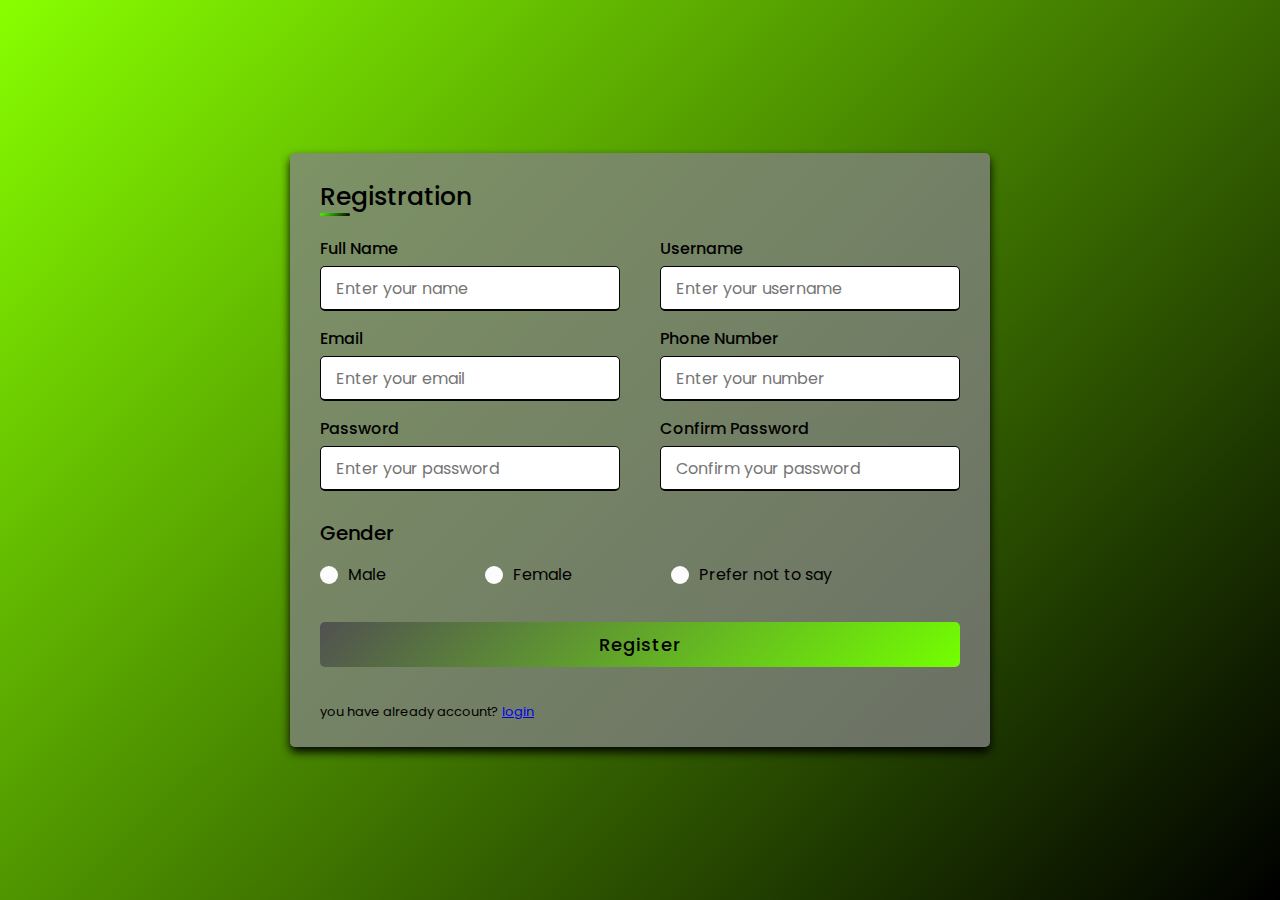
<file: ragistration/index.html>
<!DOCTYPE html>
<html lang="en">
<head>
    <meta charset="UTF-8">
    <meta name="viewport" content="width=device-width, initial-scale=1.0">
    <title>Document</title>
</head>
<html lang="en" dir="ltr">
  <head>
    <meta charset="UTF-8">
    <title> Responsive Registration Form | CodingLab </title>
    <link rel="stylesheet" href="style.css">
     <meta name="viewport" content="width=device-width, initial-scale=1.0">
   </head>
<body>
  <div class="container">
    <div class="title">Registration</div>
    <div class="content">
      <form action="#">
        <div class="user-details">
          <div class="input-box">
            <span class="details">Full Name</span>
            <input type="text" placeholder="Enter your name" required>
          </div>
          <div class="input-box">
            <span class="details">Username</span>
            <input type="text" placeholder="Enter your username" required>
          </div>
          <div class="input-box">
            <span class="details">Email</span>
            <input type="email" placeholder="Enter your email" required>
          </div>
          <div class="input-box">
            <span class="details">Phone Number</span>
            <input type="number" placeholder="Enter your number" required>
          </div>
          <div class="input-box">
            <span class="details">Password</span>
            <input type="password" placeholder="Enter your password" required>
          </div>
          <div class="input-box">
            <span class="details">Confirm Password</span>
            <input type="password" placeholder="Confirm your password" required>
          </div>
        </div>
        <div class="gender-details">
          <input type="radio" name="gender" id="dot-1">
          <input type="radio" name="gender" id="dot-2">
          <input type="radio" name="gender" id="dot-3">
          <span class="gender-title">Gender</span>
          <div class="category">
            <label for="dot-1">
            <span class="dot one"></span>
            <span class="gender">Male</span>
          </label>
          <label for="dot-2">
            <span class="dot two"></span>
            <span class="gender">Female</span>
          </label>
          <label for="dot-3">
            <span class="dot three"></span>
            <span class="gender">Prefer not to say</span>
            </label>
          </div>
        </div>
        <div class="button">
          <input  type="submit" value="Register" >
        </div>
        <div class="loginb">you have already account? <a href="./login/index.html">login</a></div>
      </form>
    </div>
  </div>
</body>
</html>
</html>
</file>
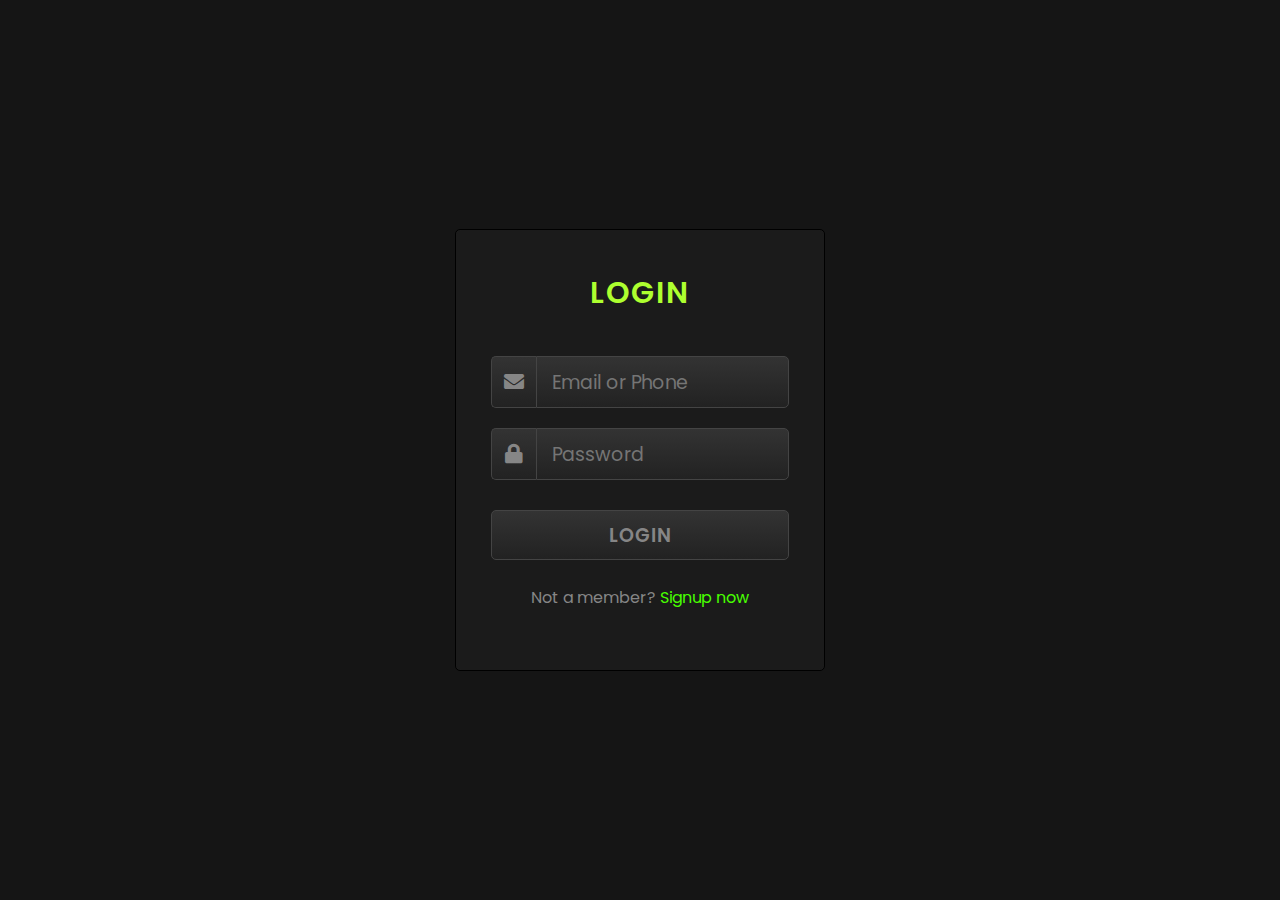
<file: ragistration/login/index.html>
<!DOCTYPE html>
<html lang="en">
<head>
    <meta charset="UTF-8">
    <meta name="viewport" content="width=device-width, initial-scale=1.0">
    <title>Document</title>
    <link rel="stylesheet" href="https://cdnjs.cloudflare.com/ajax/libs/font-awesome/5.15.3/css/all.min.css"/>
    <link rel="stylesheet" href="./style.css">
</head>
<body>
    <div class="login-form">
       <div class="text" style="color: greenyellow;">
          LOGIN
       </div>
       <form>
          <div class="field">
             <div class="fas fa-envelope"></div>
             <input type="text" placeholder="Email or Phone">
          </div>
          <div class="field">
             <div class="fas fa-lock"></div>
             <input type="password" placeholder="Password">
          </div>
          <button>LOGIN</button>
          <div class="link">
             Not a member?
             <a href="#">Signup now</a>
          </div>
       </form>
    </div>
 </body>
</html>
</file>
<file: ragistration/style.css>
@import url('https://fonts.googleapis.com/css2?family=Poppins:wght@200;300;400;500;600;700&display=swap');
*{
  margin: 0;
  padding: 0;
  box-sizing: border-box;
  font-family: 'Poppins',sans-serif;
}
body{
  height: 100vh;
  display: flex;
  justify-content: center;
  align-items: center;
  padding: 10px;
  background: linear-gradient(135deg, #88ff00, #000000);
}
.container{
  max-width: 700px;
  width: 100%;
  background-color: #828282c6;
  padding: 25px 30px;
  border-radius: 5px;
  box-shadow: 0 5px 10px rgba(0, 0, 0, 0.985);
}
.container .title{
  font-size: 25px;
  font-weight: 500;
  position: relative;
}
.container .title::before{
  content: "";
  position: absolute;
  left: 0;
  bottom: 0;
  height: 3px;
  width: 30px;
  border-radius: 5px;
  background: linear-gradient(135deg, #48ff00, #000000);
}
.content form .user-details{
  display: flex;
  flex-wrap: wrap;
  justify-content: space-between;
  margin: 20px 0 12px 0;
}
form .user-details .input-box{
  margin-bottom: 15px;
  width: calc(100% / 2 - 20px);
}
form .input-box span.details{
  display: block;
  font-weight: 500;
  margin-bottom: 5px;
}
.user-details .input-box input{
  height: 45px;
  width: 100%;
  outline: none;
  font-size: 16px;
  border-radius: 5px;
  padding-left: 15px;
  border: 1px solid #030303;
  border-bottom-width: 2px;
  transition: all 0.3s ease;
}
.user-details .input-box input:focus,
.user-details .input-box input:valid{
  border-color: #000000;
}
 form .gender-details .gender-title{
  font-size: 20px;
  font-weight: 500;
 }
 form .category{
   display: flex;
   width: 80%;
   margin: 14px 0 ;
   justify-content: space-between;
 }
 form .category label{
   display: flex;
   align-items: center;
   cursor: pointer;
 }
 form .category label .dot{
  height: 18px;
  width: 18px;
  border-radius: 50%;
  margin-right: 10px;
  background: #fcfcfc;
  border: 5px solid transparent;
  transition: all 0.3s ease;
}
 #dot-1:checked ~ .category label .one,
 #dot-2:checked ~ .category label .two,
 #dot-3:checked ~ .category label .three{
   background: #000000;
   border-color: #ffffff;
 }
 form input[type="radio"]{
   display: none;
 }
 form .button{
   height: 45px;
   margin: 35px 0
 }
 form .button input{
   height: 100%;
   width: 100%;
   border-radius: 5px;
   border: none;
   color: #000000;
   font-size: 18px;
   font-weight: 500;
   letter-spacing: 1px;
   cursor: pointer;
   transition: all 0.3s ease;
   background: linear-gradient(135deg, #515151, #73ff01);
 }
 form .button input:hover{
  /* transform: scale(0.99); */
  background: linear-gradient(-135deg,  #000000);
  }
 @media(max-width: 584px){
 .container{
  max-width: 100%;
}
form .user-details .input-box{
    margin-bottom: 15px;
    width: 100%;
  }
  form .category{
    width: 100%;
  }
  .content form .user-details{
    max-height: 300px;
    overflow-y: scroll;
  }
  .user-details::-webkit-scrollbar{
    width: 5px;
  }
  }
  @media(max-width: 459px){
  .container .content .category{
    flex-direction: column;
  }
}
.loginb{
  font-size: small;
}
</file>
<file: ragistration/login/style.css>
@import url('https://fonts.googleapis.com/css?family=Poppins&display=swap');
*{
  margin: 0;
  padding: 0;
  font-family: 'Poppins',sans-serif;
}
body{
  display: flex;
  height: 100vh;
  text-align: center;
  align-items: center;
  justify-content: center;
  background: #151515;
}
.login-form{
  position: relative;
  width: 370px;
  height: auto;
  background: #1b1b1b;
  padding: 40px 35px 60px;
  box-sizing: border-box;
  border: 1px solid black;
  border-radius: 5px;
  box-shadow: inset 0 0 1px #272727;
}
.text{
  font-size: 30px;
  color: #c7c7c7;
  font-weight: 600;
  letter-spacing: 2px;
}
form{
  margin-top: 40px;
}
form .field{
  margin-top: 20px;
  display: flex;
}
.field .fas{
  height: 50px;
  width: 60px;
  color: #868686;
  font-size: 20px;
  line-height: 50px;
  border: 1px solid #444;
  border-right: none;
  border-radius: 5px 0 0 5px;
  background: linear-gradient(#333,#222);
}
.field input,form button{
  height: 50px;
  width: 100%;
  outline: none;
  font-size: 19px;
  color: #868686;
  padding: 0 15px;
  border-radius: 0 5px 5px 0;
  border: 1px solid #444;
  caret-color: #339933;
  background: linear-gradient(#333,#222);
}
input:focus{
  color: #55ff00;
  box-shadow: 0 0 5px rgba(0,255,0,.2),
              inset 0 0 5px rgba(0,255,0,.1);
  background: linear-gradient(#333933,#222922);
  animation: glow .8s ease-out infinite alternate;
}
@keyframes glow {
   0%{
    border-color: #00ff00;
    box-shadow: 0 0 5px rgba(0,255,0,.2),
                inset 0 0 5px rgba(0,0,0,.1);
  }
   100%{
    border-color: #6f6;
    box-shadow: 0 0 20px rgba(0,255,0,.6),
                inset 0 0 10px rgba(0,255,0,.4);
  }
}
button{
  margin-top: 30px;
  border-radius: 5px!important;
  font-weight: 600;
  letter-spacing: 1px;
  cursor: pointer;
}
button:hover{
  color: #339933;
  border: 1px solid #339933;
  box-shadow: 0 0 5px rgba(0,255,0,.3),
              0 0 10px rgba(0,255,0,.2),
              0 0 15px rgba(0,255,0,.1),
              0 2px 0 black;
}
.link{
  margin-top: 25px;
  color: #868686;
}
.link a{
  color: #48ff00;
  text-decoration: none;
}
.link a:hover{
  text-decoration: underline;
}
</file>
